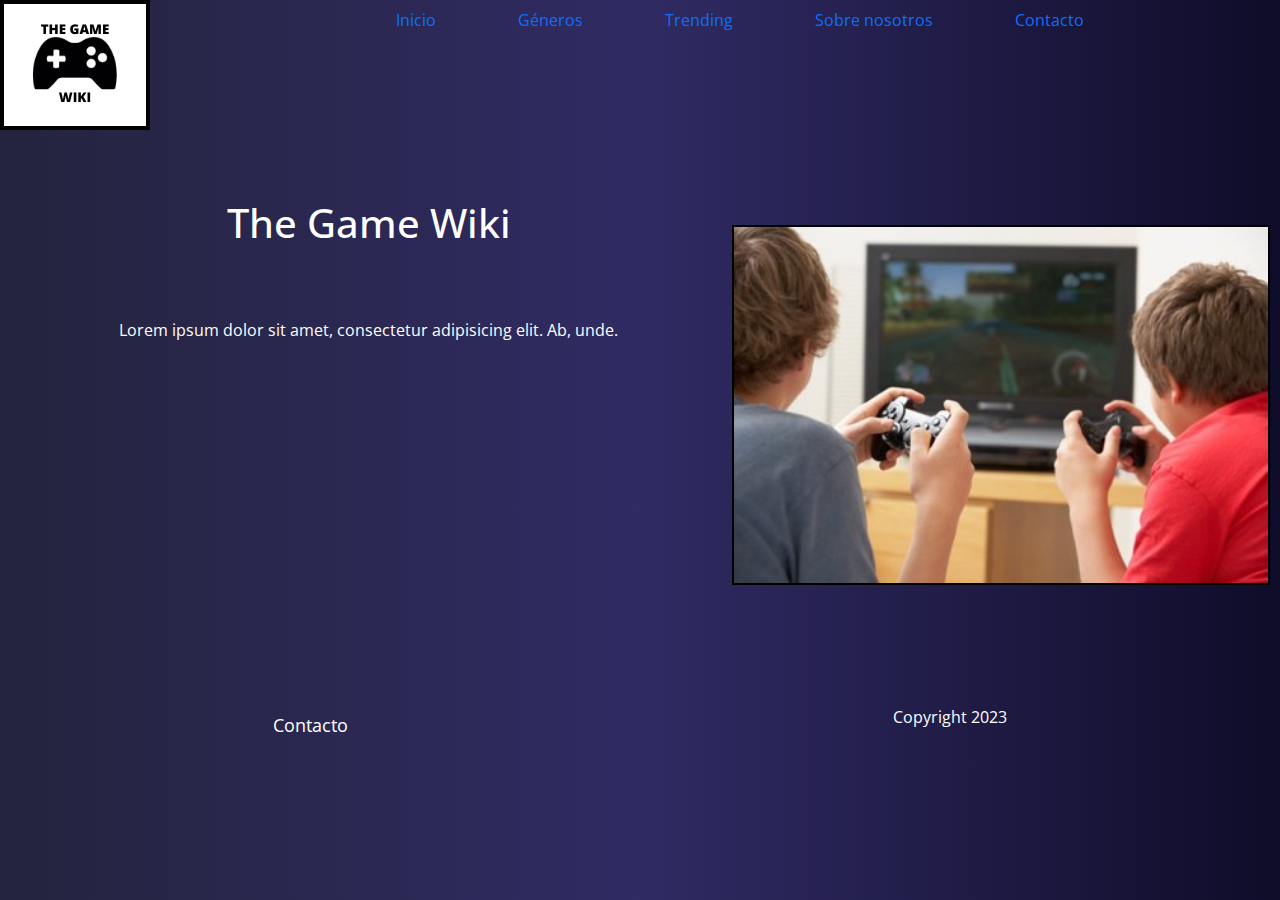
<file: index.html>
<!DOCTYPE html>
<html lang="es">

<head>
    <meta charset="UTF-8">
    <meta name="viewport" content="width=device-width, initial-scale=1.0">
    <title>The Game Wiki</title>
    <link href="https://unpkg.com/aos@2.3.1/dist/aos.css" rel="stylesheet">
    <link rel="stylesheet" href=" https://cdn.jsdelivr.net/npm/bootstrap@5.3.0/dist/css/bootstrap.min.css">
    <link rel="stylesheet" href="./css/style.css">
</head>

<body>



    <header>

        <div id="logo">
            <div>
                <img width="" height="" src="./images/THE GAME.png" alt="LOGO">
            </div>

            <nav>
                <ul class="nav">
                    <li class="nav-item ">
                        <a class="nav-link active" aria-current="page" href="./index.html">Inicio</a>
                    </li>
                    <li class="nav-item">
                        <a class="nav-link" href="./pages/generos.html">Géneros</a>
                    </li>
                    <li class="nav-item">
                        <a class="nav-link" href="./pages/trending.html">Trending</a>
                    </li>
                    <li class="nav-item">
                        <a class="nav-link" href="./pages/sobreNosotros.html">Sobre nosotros</a>
                    </li>
                    <li class="nav-item">
                        <a class="nav-link" href="./pages/contacto.html">Contacto</a>
                    </li>
                </ul>
            </nav>
        </div>
        </div>

    </header>


    <main class="grid-container-index">



        <h1 class="h1-index"> The Game Wiki</h1>

        <p class="p-index">
            Lorem ipsum dolor sit amet, consectetur adipisicing elit. Ab, unde.
        </p>


        <div class="index-img">
            <img width="100%" src="./images/fotonoticia_20150710090521_420.jpg" alt="IMG">
        </div>



    </main>



    <footer class="footer">

        <a href="./pages/contacto.html">Contacto</a>

        <p> Copyright 2023</p>

    </footer>
</file>
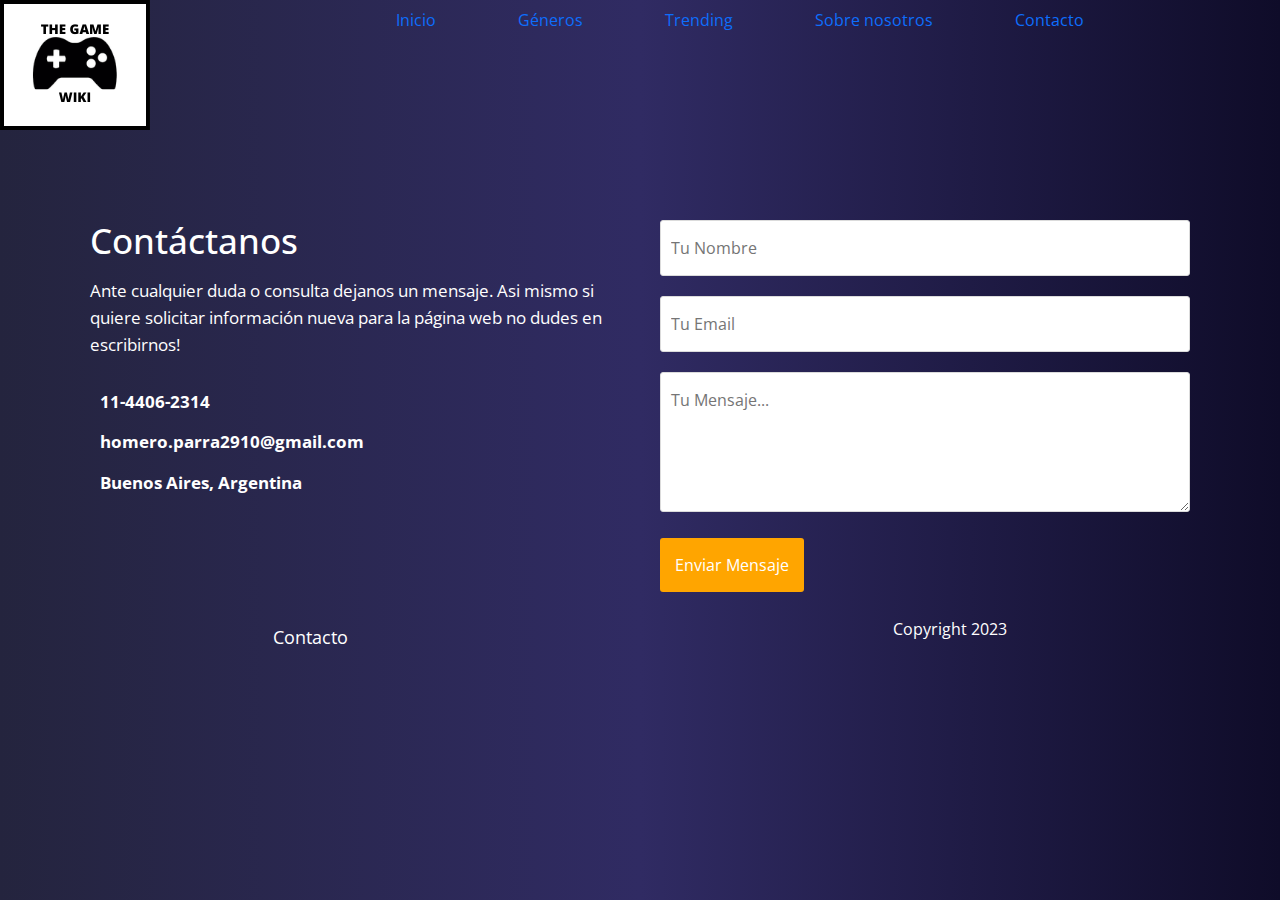
<file: pages/contacto.html>
<!DOCTYPE html>
<html lang="es">

<head>
    <meta charset="UTF-8" />
    <meta name="viewport" content="width=device-width, initial-scale=1.0" />
    <title>Document</title>
    <script src="https://cdn.jsdelivr.net/npm/bootstrap@5.3.0/dist/js/bootstrap.bundle.min.js"
        integrity="sha384-geWF76RCwLtnZ8qwWowPQNguL3RmwHVBC9FhGdlKrxdiJJigb/j/68SIy3Te4Bkz"
        crossorigin="anonymous"></script>
    <link rel="stylesheet" href=" https://cdn.jsdelivr.net/npm/bootstrap@5.3.0/dist/css/bootstrap.min.css" />
    <link rel="stylesheet" href="../css/style.css" />
</head>

<body>
    <header>
        <div id="logo">
            <div class="imagen">
                <img width="" height="" src="../images/THE GAME.png" alt="LOGO" />
            </div>

            <nav>
                <ul class="nav justify-content-center">
                    <li class="nav-item">
                        <a class="nav-link active" aria-current="page" href="../index.html">Inicio</a>
                    </li>
                    <li class="nav-item">
                        <a class="nav-link" href="./generos.html">Géneros</a>
                    </li>
                    <li class="nav-item">
                        <a class="nav-link" href="./trending.html">Trending</a>
                    </li>
                    <li class="nav-item">
                        <a class="nav-link" href="./sobreNosotros.html">Sobre nosotros</a>
                    </li>
                    <li class="nav-item">
                        <a class="nav-link" href="./contacto.html">Contacto</a>
                    </li>
                </ul>
            </nav>
        </div>
    </header>

    <main>
        <div class="container-form">
            <div class="info-form">
                <h2>Contáctanos</h2>
                <p>
                    Ante cualquier duda o consulta dejanos un mensaje. Asi mismo si
                    quiere solicitar información nueva para la página web no dudes en
                    escribirnos!
                </p>
                <a href="#"><i class="fa fa-phone"></i> 11-4406-2314</a>
                <a href="#"><i class="fa fa-envelope"></i> homero.parra2910@gmail.com</a>
                <a href="#"><i class="fa fa-map-marked"></i> Buenos Aires, Argentina</a>
            </div>
            <form action="#" autocomplete="off">
                <input type="text" name="nombre" placeholder="Tu Nombre" class="campo" />
                <input type="emal" name="email" placeholder="Tu Email" class="campo" />
                <textarea name="mensaje" placeholder="Tu Mensaje..."></textarea>
                <input type="submit" name="enviar" value="Enviar Mensaje" class="btn-enviar" />
            </form>
        </div>
    </main>

    <footer class="footer">
        <a href="./contacto.html">Contacto</a>

        <p>Copyright 2023</p>
    </footer>
</body>

</html>
</file>
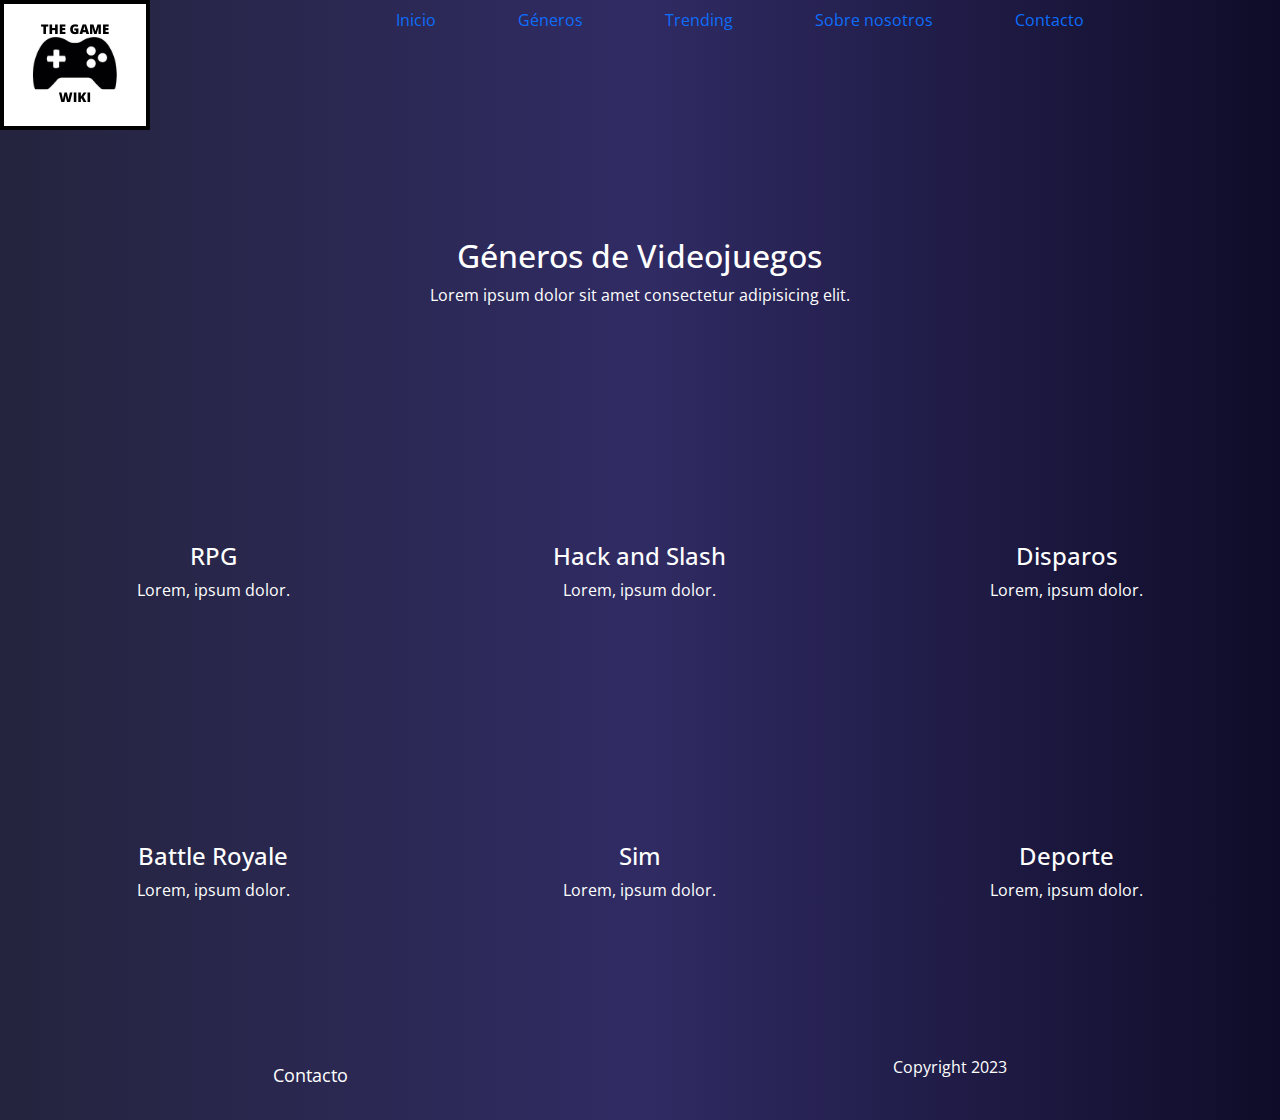
<file: pages/generos.html>
<!DOCTYPE html>
<html lang="es">

<head>
    <meta charset="UTF-8">
    <meta name="viewport" content="width=device-width, initial-scale=1.0">
    <title>Document</title>
    <link rel="stylesheet" href=" https://cdn.jsdelivr.net/npm/bootstrap@5.3.0/dist/css/bootstrap.min.css">
    <link rel="stylesheet" href="../css/style.css">
</head>

<body>


    <header>

        <div id="logo">
            <div class="imagen">
                <img width="" height="" src="../images/THE GAME.png" alt="LOGO">
            </div>

            <nav>
                <ul class="nav justify-content-center">
                    <li class="nav-item">
                        <a class="nav-link active" aria-current="page" href="../index.html">Inicio</a>
                    </li>
                    <li class="nav-item">
                        <a class="nav-link" href="./generos.html">Géneros</a>
                    </li>
                    <li class="nav-item">
                        <a class="nav-link" href="./trending.html">Trending</a>
                    </li>
                    <li class="nav-item">
                        <a class="nav-link" href="./sobreNosotros.html">Sobre nosotros</a>
                    </li>
                    <li class="nav-item">
                        <a class="nav-link" href="./contacto.html">Contacto</a>
                    </li>
                </ul>
            </nav>
        </div>

    </header>


    <main class="main-container-generos">

        <div class="explicacion-generos">
            <h2 class="h2-generos">Géneros de Videojuegos</h2>
            <p>Lorem ipsum dolor sit amet consectetur adipisicing elit.</p>
        </div>

        <div class="generos-h4-1">
            <h4>RPG</h4>
            <p>Lorem, ipsum dolor.</p>
        </div>

        <div class="generos-h4-2">
            <h4>Hack and Slash</h4>
            <p>Lorem, ipsum dolor.</p>
        </div>

        <div class="generos-h4-3">
            <h4>Disparos</h4>
            <p>Lorem, ipsum dolor.</p>
        </div>

        <div class="generos-h4-4">
            <h4>Battle Royale</h4>
            <p>Lorem, ipsum dolor.</p>
        </div>

        <div class="generos-h4-5">
            <h4>Sim</h4>
            <p>Lorem, ipsum dolor.</p>
        </div>

        <div class="generos-h4-6">
            <h4>Deporte</h4>
            <p>Lorem, ipsum dolor.</p>
        </div>


    </main>



    <footer class="footer">


        <a href="./contacto.html">Contacto</a>

        <p> Copyright 2023</p>

    </footer>



</body>

</html>
</file>
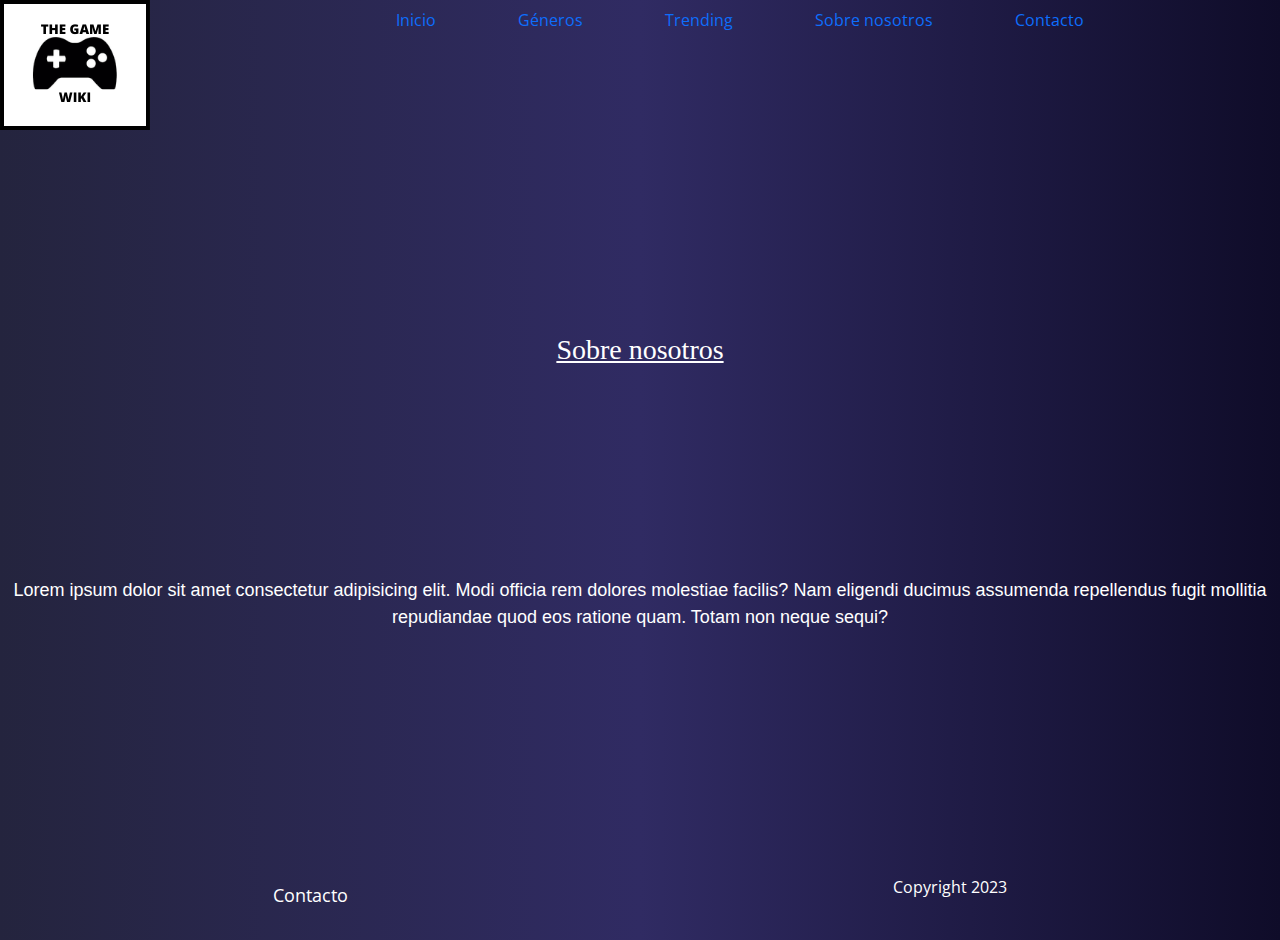
<file: pages/sobreNosotros.html>
<!DOCTYPE html>
<html lang="es">

<head>
    <meta charset="UTF-8">
    <meta name="viewport" content="width=device-width, initial-scale=1.0">
    <title>Document</title>
    <link rel="stylesheet" href=" https://cdn.jsdelivr.net/npm/bootstrap@5.3.0/dist/css/bootstrap.min.css">
    <link rel="stylesheet" href="../css/style.css">
</head>

<body>


    <header>

        <div id="logo">
            <div class="imagen">
                <img width="" height="" src="../images/THE GAME.png" alt="LOGO">
            </div>

            <nav>
                <ul class="nav justify-content-center">
                    <li class="nav-item">
                        <a class="nav-link active" aria-current="page" href="../index.html">Inicio</a>
                    </li>
                    <li class="nav-item">
                        <a class="nav-link" href="./generos.html">Géneros</a>
                    </li>
                    <li class="nav-item">
                        <a class="nav-link" href="./trending.html">Trending</a>
                    </li>
                    <li class="nav-item">
                        <a class="nav-link" href="./sobreNosotros.html">Sobre nosotros</a>
                    </li>
                    <li class="nav-item">
                        <a class="nav-link" href="./contacto.html">Contacto</a>
                    </li>
                </ul>
            </nav>
        </div>

    </header>


    <main class="main-sobreNosotros-container">

        <h3 class="sobreNosotros-item1"> Sobre nosotros</h3>
        <p class="sobreNosotros-item2">Lorem ipsum dolor sit amet consectetur adipisicing elit. Modi officia rem dolores
            molestiae facilis? Nam eligendi ducimus assumenda repellendus fugit mollitia repudiandae quod eos ratione
            quam. Totam non neque sequi?</p>



    </main>


    <footer class="footer">

        <a href="./contacto.html">Contacto</a>

        <p> Copyright 2023</p>

    </footer>



</body>

</html>
</file>
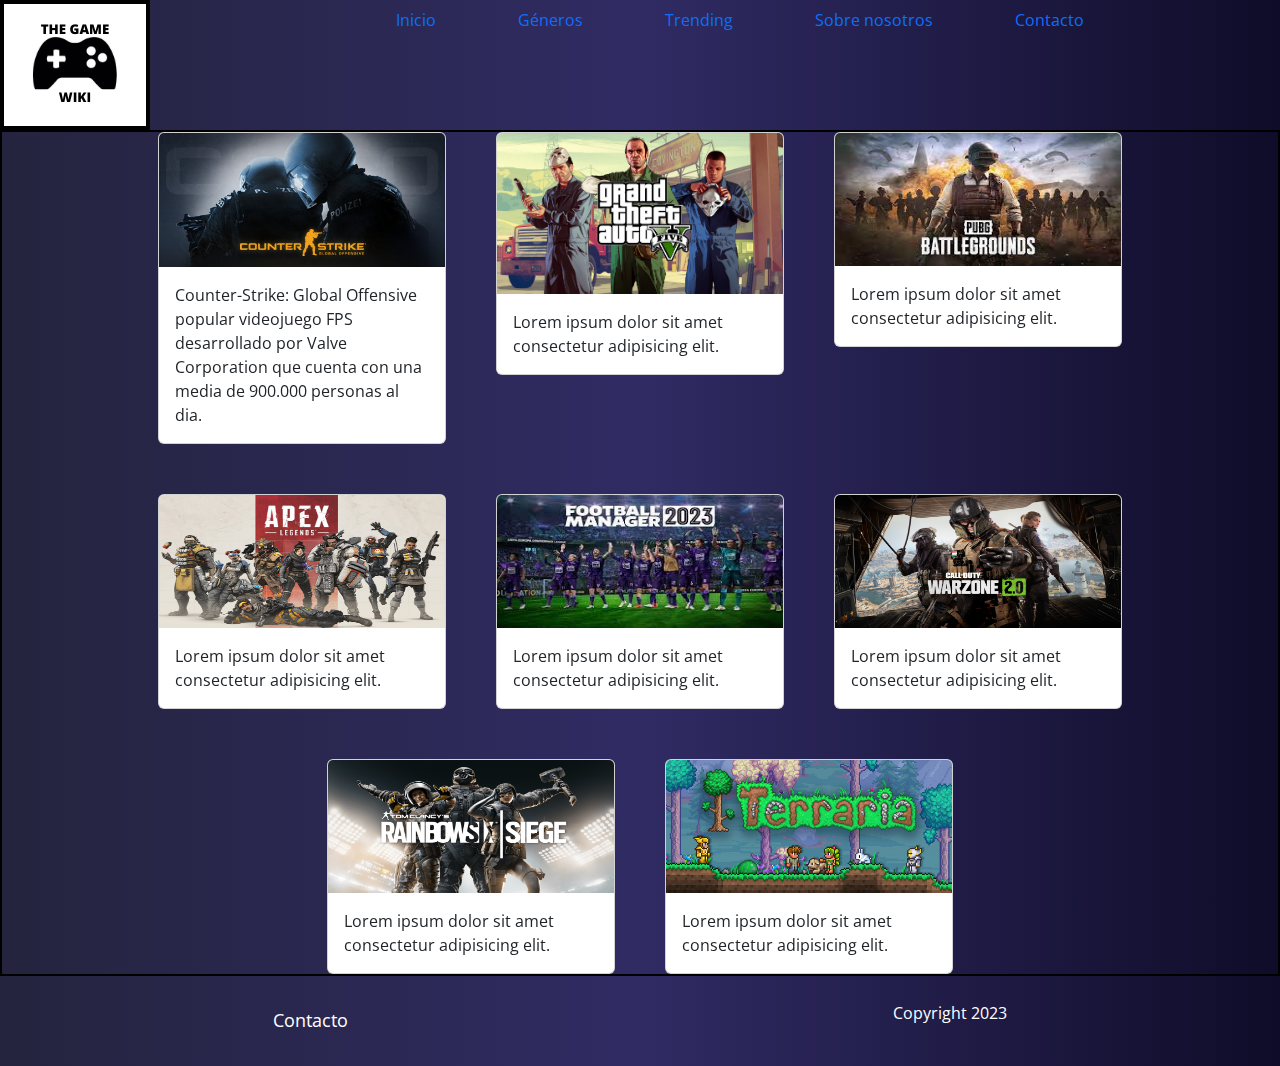
<file: pages/trending.html>
<!DOCTYPE html>
<html lang="es">

<head>
  <meta charset="UTF-8">
  <meta name="viewport" content="width=device-width, initial-scale=1.0">
  <title>Document</title>
  <link href="https://unpkg.com/aos@2.3.1/dist/aos.css" rel="stylesheet">
  <link rel="stylesheet" href=" https://cdn.jsdelivr.net/npm/bootstrap@5.3.0/dist/css/bootstrap.min.css">
  <link rel="stylesheet" href="../css/style.css">
  <script>
    AOS.init();
  </script>
</head>

<body>


  <header>

    <div id="logo">
      <div class="imagen">
        <img width="" height="" src="../images/THE GAME.png" alt="LOGO">
      </div>

      <nav>
        <ul class="nav justify-content-center">
          <li class="nav-item">
            <a class="nav-link active" aria-current="page" href="../index.html">Inicio</a>
          </li>
          <li class="nav-item">
            <a class="nav-link" href="./generos.html">Géneros</a>
          </li>
          <li class="nav-item">
            <a class="nav-link" href="./trending.html">Trending</a>
          </li>
          <li class="nav-item">
            <a class="nav-link" href="./sobreNosotros.html">Sobre nosotros</a>
          </li>
          <li class="nav-item">
            <a class="nav-link" href="./contacto.html">Contacto</a>
          </li>
        </ul>
      </nav>
    </div>

  </header>


  <main class="main-trending-container">

    <div class="card" style="width: 18rem;" data-aos="flip-right">
      <img src="../images/csgo-img.jpg" class="card-img-top" alt="csgo">
      <div class="card-body">
        <p class="card-text">Counter-Strike: Global Offensive popular videojuego FPS desarrollado por Valve Corporation
          que cuenta con una media de 900.000 personas al dia. </p>
      </div>
    </div>

    <div class="card" style="width: 18rem;" data-aos="flip-right">
      <img src="../images/GTA V.jpg" class="card-img-top" alt="gtav">
      <div class="card-body">
        <p class="card-text">Lorem ipsum dolor sit amet consectetur adipisicing elit.</p>
      </div>
    </div>

    <div class="card" style="width: 18rem;" data-aos="flip-right">
      <img src="../images/pubg-img.jfif" height="133px" class="card-img-top" alt="pubg">
      <div class="card-body">
        <p class="card-text">Lorem ipsum dolor sit amet consectetur adipisicing elit.</p>
      </div>
    </div>

    <div class="card" style="width: 18rem;" data-aos="flip-right">
      <img src="../images/apex2.jpeg" height="133px" class="card-img-top" alt="apex">
      <div class="card-body">
        <p class="card-text">Lorem ipsum dolor sit amet consectetur adipisicing elit.</p>
      </div>
    </div>

    <div class="card" style="width: 18rem;" data-aos="flip-right">
      <img src="../images/fm23.jfif" height="133px" class="card-img-top" alt="fm23">
      <div class="card-body">
        <p class="card-text">Lorem ipsum dolor sit amet consectetur adipisicing elit.</p>
      </div>
    </div>

    <div class="card" style="width: 18rem;" data-aos="flip-right">
      <img src="../images/cod-warzone2.jpg" height="133px" class="card-img-top" alt="Wz2">
      <div class="card-body">
        <p class="card-text">Lorem ipsum dolor sit amet consectetur adipisicing elit.</p>
      </div>
    </div>

    <div class="card" style="width: 18rem;" data-aos="flip-right">
      <img src="../images/R6.jpg" height="133px" class="card-img-top" alt="R6">
      <div class="card-body">
        <p class="card-text">Lorem ipsum dolor sit amet consectetur adipisicing elit.</p>
      </div>
    </div>


    <div class="card" style="width: 18rem;" data-aos="flip-right">

      <img src="../images/terraria.jpg" height="133px" class="card-img-top" alt="terraria">
      <div class="card-body">
        <p class="card-text">Lorem ipsum dolor sit amet consectetur adipisicing elit.</p>
      </div>
    </div>


  </main>



  <footer class="footer">

    <a href="./contacto.html">Contacto</a>

    <p> Copyright 2023</p>

  </footer>


  <script src="https://unpkg.com/aos@2.3.1/dist/aos.js"></script>
  
  <script>
    AOS.init();
  </script>

</body>

</html>
</file>
<file: css/style.css>
@import url("https://fonts.googleapis.com/css2?family=Open+Sans:wght@400;700&display=swap");
body {
  background: #0f0c29;
  background: -webkit-linear-gradient(to right, #24243e, #302b63, #0f0c29);
  background: linear-gradient(to right, #24243e, #302b63, #0f0c29);
  height: 100vh;
}

header {
  height: auto;
}
header nav {
  width: 100%;
  height: 100%;
}
header nav ul {
  height: 100%;
  justify-content: center;
}
header nav ul li {
  margin-left: 50px;
  color: white;
}

#logo {
  display: flex;
  height: 100%;
}

main {
  height: auto;
}

.grid-container-index {
  height: 550px;
  text-align: center;
  align-items: center;
  padding: 10px;
  display: grid;
  grid-template-areas: "h1 imagen" "p imagen" "p imagen";
  grid-template-columns: 2fr 1.5fr;
  grid-template-rows: 1fr 1fr 1fr;
  gap: 5px;
}

.h1-index {
  grid-area: h1;
  color: white;
}

.p-index {
  grid-area: p;
  align-self: flex-start;
  color: white;
}

.index-img {
  grid-area: imagen;
  border: 2px solid black;
}

@media (max-width: 768px) {
  .grid-container-index {
    height: 550px;
    text-align: center;
    align-items: center;
    padding: 10px;
    display: grid;
    grid-template-areas: "h1 h1" "p p" "imagen imagen";
    gap: 5px;
  }
  .h1-index {
    grid-area: h1;
    color: white;
  }
  .p-index {
    grid-area: p;
    align-self: flex-start;
    color: white;
  }
  .index-img {
    grid-area: imagen;
    border: 2px solid black;
  }
}
.main-trending-container {
  height: auto;
  border: 2px solid black;
  display: flex;
  align-items: flex-start;
  flex-wrap: wrap;
  justify-content: center;
  gap: 50px;
}

.main-container-generos {
  height: 100vh;
  display: grid;
  align-items: center;
  grid-template-areas: "explain explain explain" "rpg hs disparos" "br sim deporte";
  grid-template-columns: 1fr 1fr 1fr;
  grid-template-rows: 1fr 1fr 1fr;
}

.explicacion-generos {
  color: white;
  justify-self: center;
  grid-area: explain;
  text-align: center;
}

.generos-h4-1 {
  color: white;
  justify-self: center;
  grid-area: rpg;
  text-align: center;
}

.generos-h4-2 {
  color: white;
  justify-self: center;
  grid-area: hs;
  text-align: center;
}

.generos-h4-3 {
  color: white;
  justify-self: center;
  grid-area: disparos;
  text-align: center;
}

.generos-h4-4 {
  color: white;
  justify-self: center;
  grid-area: br;
  text-align: center;
}

.generos-h4-5 {
  color: white;
  justify-self: center;
  grid-area: sim;
  text-align: center;
}

.generos-h4-6 {
  color: white;
  justify-self: center;
  grid-area: deporte;
  text-align: center;
}

.main-sobreNosotros-container {
  height: 80vh;
  color: white;
  display: flex;
  flex-direction: column;
  justify-content: space-evenly;
  align-items: center;
}

.sobreNosotros-item1 {
  text-decoration: underline;
  font-family: cursive;
}

.sobreNosotros-item2 {
  text-align: center;
  font-size: 18px;
  font-family: "Trebuchet MS", "Lucida Sans Unicode", "Lucida Grande", "Lucida Sans", Arial, sans-serif;
}

* {
  margin: 0;
  padding: 0;
  box-sizing: border-box;
  font-family: "Open Sans", sans-serif;
}

.container-form {
  width: 100%;
  max-width: 1100px;
  margin: auto;
  display: grid;
  grid-template-columns: repeat(2, 1fr);
  grid-gap: 50px;
  margin-top: 90px;
}
.container-form h2 {
  color: white;
  margin-bottom: 15px;
  font-size: 35px;
}

.container-form {
  width: 100%;
  max-width: 1100px;
  margin: auto;
  display: grid;
  grid-template-columns: repeat(2, 1fr);
  grid-gap: 50px;
  margin-top: 90px;
}
.container-form p {
  color: white;
  font-size: 17px;
  line-height: 1.6;
  margin-bottom: 30px;
}

.container-form {
  width: 100%;
  max-width: 1100px;
  margin: auto;
  display: grid;
  grid-template-columns: repeat(2, 1fr);
  grid-gap: 50px;
  margin-top: 90px;
}
.container-form a {
  font-size: 17px;
  display: inline-block;
  text-decoration: none;
  width: 100%;
  margin-bottom: 15px;
  color: white;
  font-weight: 700;
}
.container-form a i {
  color: orange;
  margin-right: 10px;
}

.container-form {
  width: 100%;
  max-width: 1100px;
  margin: auto;
  display: grid;
  grid-template-columns: repeat(2, 1fr);
  grid-gap: 50px;
  margin-top: 90px;
}
.container-form .campo {
  width: 100%;
  padding: 15px 10px;
  font-size: 16px;
  border: 1px solid #dbdbdb;
  margin-bottom: 20px;
  border-radius: 3px;
  outline: 0px;
}

.container-form {
  width: 100%;
  max-width: 1100px;
  margin: auto;
  display: grid;
  grid-template-columns: repeat(2, 1fr);
  grid-gap: 50px;
  margin-top: 90px;
}
.container-form textarea {
  width: 10px;
  padding: 15px 10px;
  font-size: 16px;
  border: 1px solid #dbdbdb;
  margin-bottom: 20px;
  border-radius: 3px;
  outline: 0px;
  max-width: 530px;
  min-width: 530px;
  min-height: 140px;
  max-height: 150px;
}

.container-form {
  width: 100%;
  max-width: 1100px;
  margin: auto;
  display: grid;
  grid-template-columns: repeat(2, 1fr);
  grid-gap: 50px;
  margin-top: 90px;
}
.container-form .btn-enviar {
  padding: 15px;
  font-size: 16px;
  border: none;
  outline: 0px;
  background: orange;
  color: white;
  border-radius: 3px;
  cursor: pointer;
  transition: all 300ms ease;
}
.container-form .btn-enviar:hover {
  background: #e39403;
}

@media (max-width: 768px) {
  .info-form {
    width: 350px;
    grid-area: infoForm;
  }
  form {
    width: auto;
    grid-area: form;
  }
  .container-form {
    width: auto;
    margin: auto;
    display: grid;
    grid-template-areas: "infoForm" "form";
    grid-gap: 50px;
    margin-top: 90px;
  }
  .container-form h2 {
    color: white;
    margin-bottom: 15px;
    font-size: 35px;
  }
  .container-form {
    width: auto;
    margin: auto;
    display: grid;
    grid-template-areas: "infoForm" "form";
    grid-gap: 50px;
    margin-top: 90px;
  }
  .container-form p {
    color: white;
    font-size: 17px;
    line-height: 1.6;
    margin-bottom: 30px;
  }
  .container-form {
    width: auto;
    margin: auto;
    display: grid;
    grid-template-areas: "infoForm" "form";
    grid-gap: 50px;
    margin-top: 90px;
  }
  .container-form a {
    font-size: 17px;
    display: inline-block;
    text-decoration: none;
    width: 100%;
    margin-bottom: 15px;
    color: white;
    font-weight: 700;
  }
  .container-form {
    width: auto;
    margin: auto;
    display: grid;
    grid-template-areas: "infoForm" "form";
    grid-gap: 50px;
    margin-top: 90px;
  }
  .container-form i {
    color: orange;
    margin-right: 10px;
  }
  .container-form {
    width: auto;
    margin: auto;
    display: grid;
    grid-template-areas: "infoForm" "form";
    grid-gap: 50px;
    margin-top: 90px;
  }
  .container-form .campo {
    width: 100%;
    padding: 15px 10px;
    font-size: 16px;
    border: 1px solid #dbdbdb;
    margin-bottom: 20px;
    border-radius: 3px;
    outline: 0px;
  }
  .container-form {
    width: auto;
    margin: auto;
    display: grid;
    grid-template-areas: "infoForm" "form";
    grid-gap: 50px;
    margin-top: 90px;
  }
  .container-form textarea {
    width: 10px;
    padding: 15px 10px;
    font-size: 16px;
    border: 1px solid #dbdbdb;
    margin-bottom: 20px;
    border-radius: 3px;
    outline: 0px;
    max-width: 530px;
    min-width: 530px;
    min-height: 140px;
    max-height: 150px;
  }
  .container-form {
    width: auto;
    margin: auto;
    display: grid;
    grid-template-areas: "infoForm" "form";
    grid-gap: 50px;
    margin-top: 90px;
  }
  .container-form .btn-enviar {
    padding: 15px;
    font-size: 16px;
    border: none;
    outline: 0px;
    background: orange;
    color: white;
    border-radius: 3px;
    cursor: pointer;
    transition: all 300ms ease;
  }
  .container-form .btn-enviar:hover {
    background: #e39403;
  }
}
.footer {
  height: 10vh;
  display: flex;
  justify-content: space-around;
  align-items: center;
  color: white;
}
.footer a {
  text-decoration: none;
  color: white;
  font-size: 18px;
}

/*# sourceMappingURL=style.css.map */
</file>
